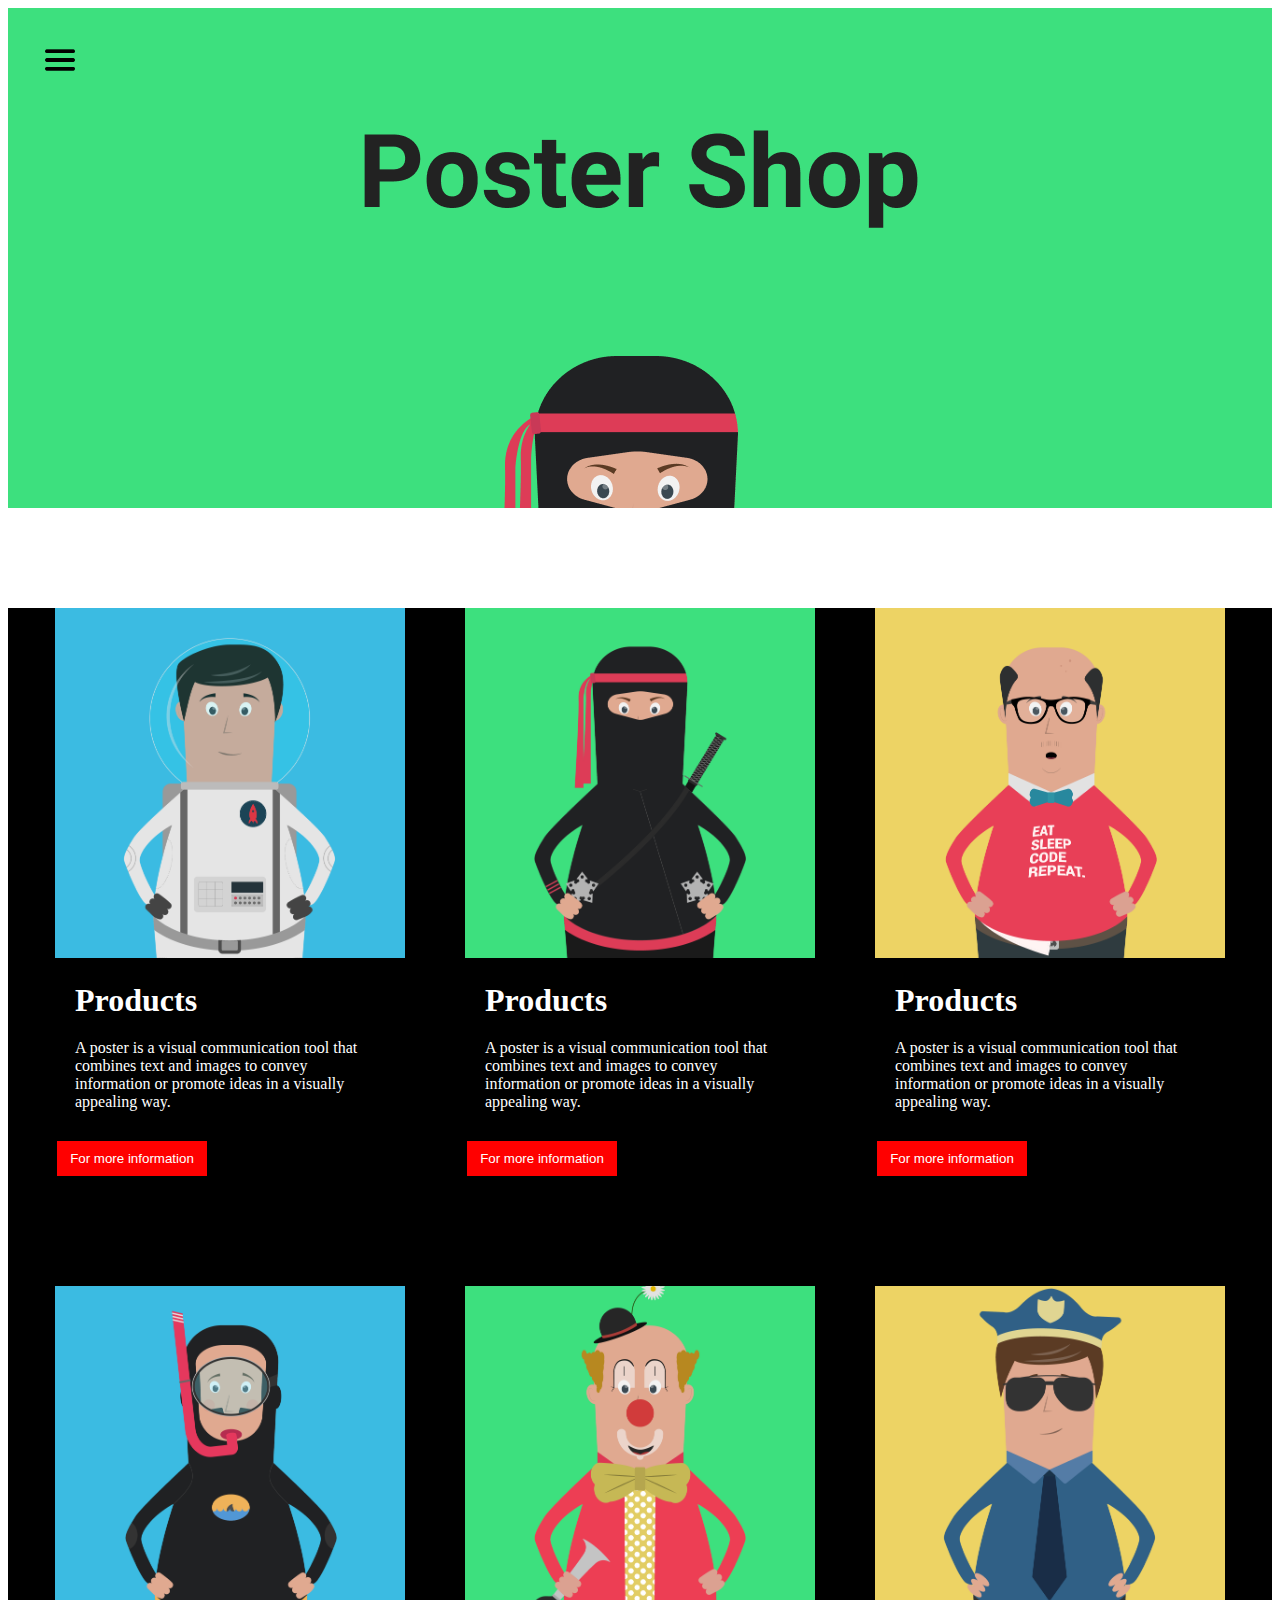
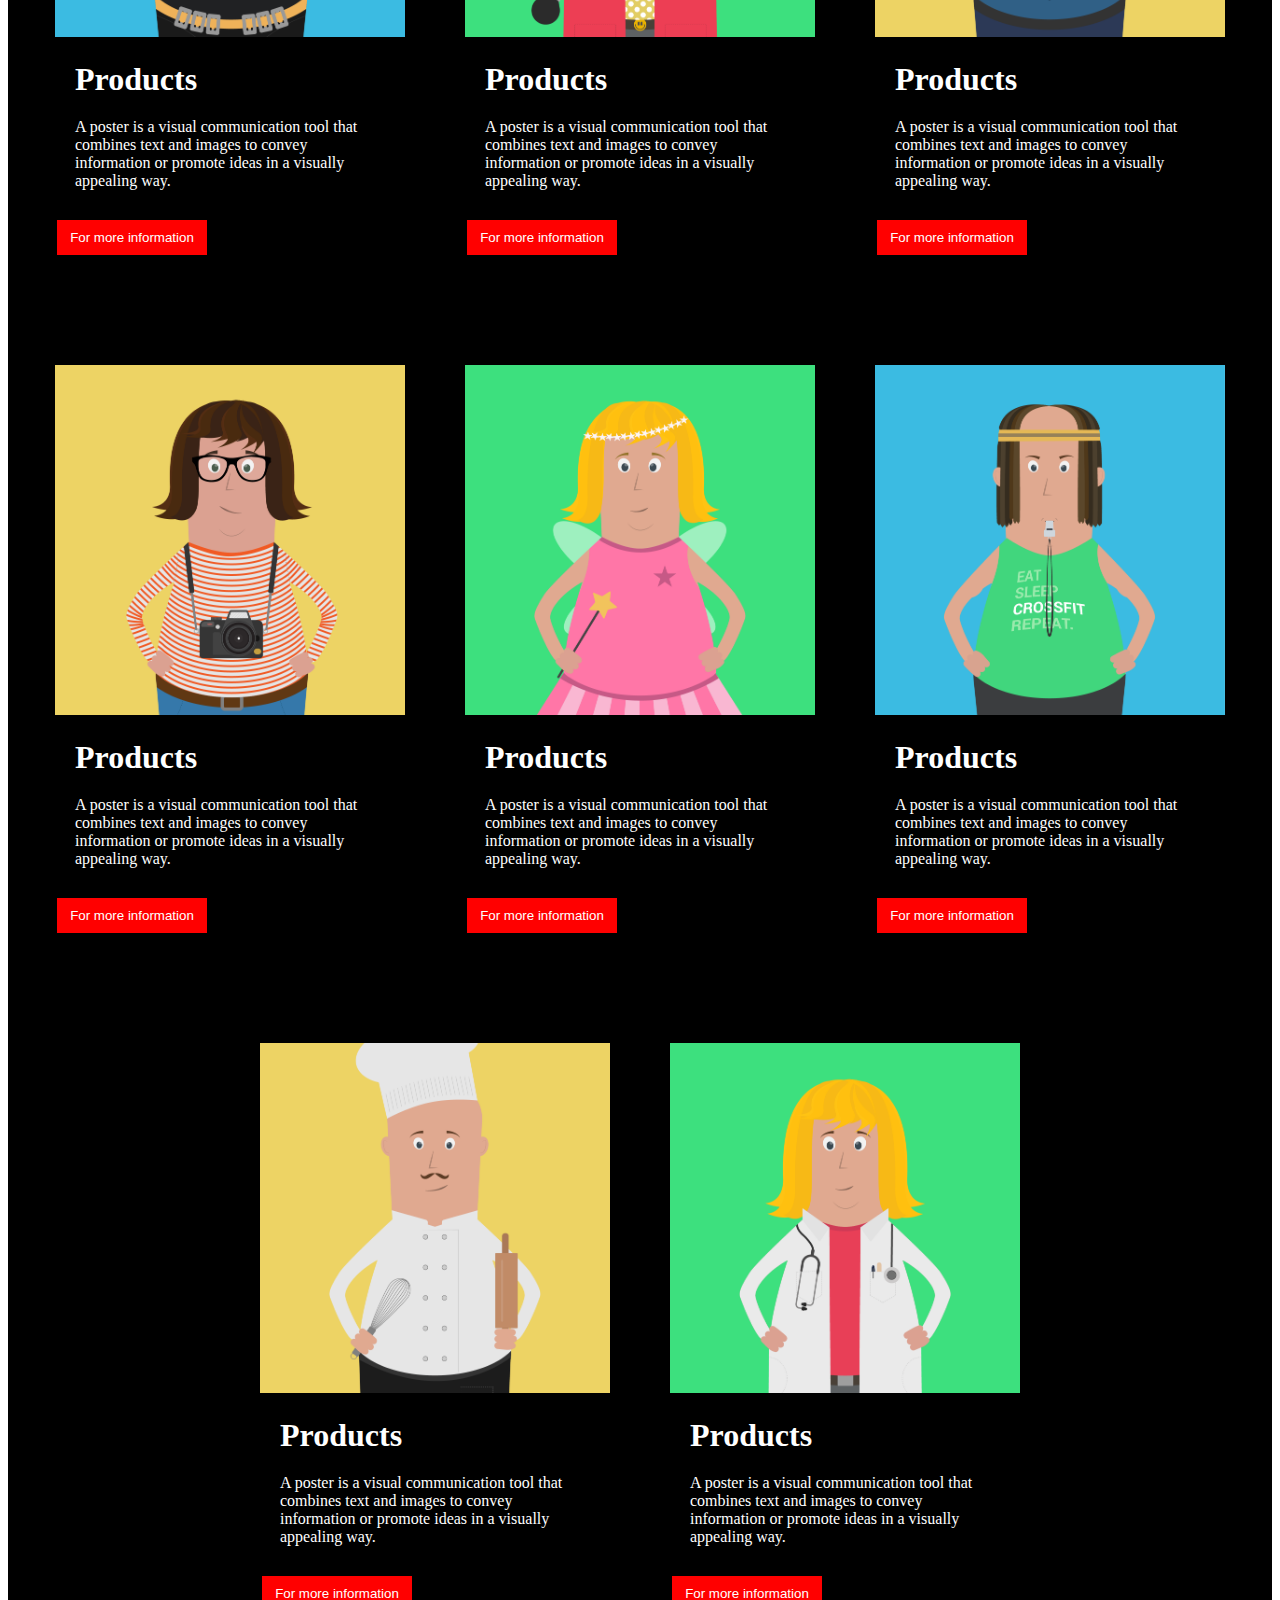
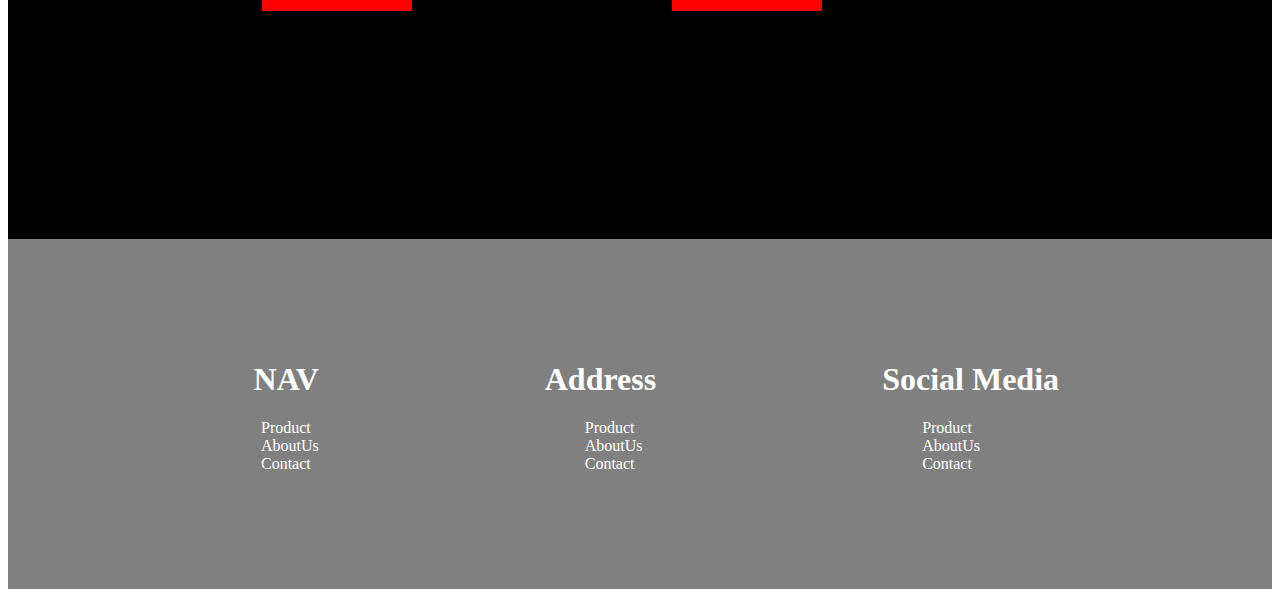
<file: index.html>
<!DOCTYPE html>
<html lang="en">
<head>
    <meta charset="UTF-8">
    <meta name="viewport" content="width=device-width, initial-scale=1.0">
    <title>Poster-Website</title>

    <link rel="icon" type="images/favicon" href="images/favicon.ico">
    <link rel="stylesheet" href="style.css">
</head>
<body>

    <header class="hero">
        <img class="nav-menu" src="images/menu.png" width="40px" alt="nav Menu">

    </header>
   
    <main class="main"> <!--This is the start of main section-->
          
        <section class="sub-main">

            <section  class="sub-container">

                <img src="images/char-1.png" alt="">
                <h1>Products</h1>
                <p>
                    A poster is a visual communication tool that combines 
                    text and images to convey information or promote 
                    ideas in a visually appealing way. 
                </p>
                <button>For more information</button>

            </section >


            <section  class="sub-container">
                <img src="images/char-2.png" alt="">

                <h1>Products</h1>
                <p>
                    A poster is a visual communication tool that combines 
                    text and images to convey information or promote 
                    ideas in a visually appealing way. 
                </p>
                <button>For more information</button>
            </section>


            <section  class="sub-container">
                <img src="images/char-3.png" alt="">

                <h1>Products</h1>
                <p>
                    A poster is a visual communication tool that combines 
                    text and images to convey information or promote 
                    ideas in a visually appealing way. 
                   
                </p>
                <button>For more information</button>
            </section>



            <section  class="sub-container">
                <img src="images/char-4.png" alt="">

                <h1>Products</h1>
                <p>
                    A poster is a visual communication tool that combines 
                    text and images to convey information or promote 
                    ideas in a visually appealing way. 
                   
                </p>
                <button>For more information</button>
            </section>


            <section  class="sub-container">
                <img src="images/char-5.png" alt="">

                <h1>Products</h1>
                <p>
                    A poster is a visual communication tool that combines 
                    text and images to convey information or promote 
                    ideas in a visually appealing way. 
                   
                </p>
                <button>For more information</button>
            </section>


            <section  class="sub-container">
                <img src="images/char-6.png" alt="">

                <h1>Products</h1>
                <p>
                    A poster is a visual communication tool that combines 
                    text and images to convey information or promote 
                    ideas in a visually appealing way. 
                   
                </p>
                <button>For more information</button>
            </section>


            <section  class="sub-container">
                <img src="images/char-7.png" alt="">

                <h1>Products</h1>
                <p>
                    A poster is a visual communication tool that combines 
                    text and images to convey information or promote 
                    ideas in a visually appealing way. 
                   
                </p>
                <button>For more information</button>
            </section>
            

            <section  class="sub-container">
                <img src="images/char-8.png" alt="">

                <h1>Products</h1>
                <p>
                    A poster is a visual communication tool that combines 
                    text and images to convey information or promote 
                    ideas in a visually appealing way. 
                   
                </p>
                <button>For more information</button>
            </section>



            <section  class="sub-container">
                <img src="images/char-9.png" alt="">

                <h1>Products</h1>
                <p>
                    A poster is a visual communication tool that combines 
                    text and images to convey information or promote 
                    ideas in a visually appealing way. 
                   
                </p>
                <button>For more information</button>
            </section>



            <section  class="sub-container">
                <img src="images/char-10.png" alt="">

                <h1>Products</h1>
                <p>
                    A poster is a visual communication tool that combines 
                    text and images to convey information or promote 
                    ideas in a visually appealing way. 
                   
                </p>
                <button>For more information</button>
            </section>


            <section  class="sub-container">
                <img src="images/char-11.png" alt="">

                <h1>Products</h1>
                <p>
                    A poster is a visual communication tool that combines 
                    text and images to convey information or promote 
                    ideas in a visually appealing way. 
                   
                </p>
                <button>For more information</button>
            </section>








         </section>> <!--end of main section-->


    </main>

    <!--Footer-->

    <footer class="main-footer">
        <section class="sub-footer">
            <header>
                <h1>NAV</h1>
            </header>
            <ul>
                <li>Product</li>
                <li>AboutUs</li>
                <li>Contact</li>

            </ul>
            
        </section>

        <section class="sub-footer">
            <header>
                <h1>Address</h1>
            </header>
            <ul>
                <li>Product</li>
                <li>AboutUs</li>
                <li>Contact</li>

            </ul>
            
        </section>

        <section class="sub-footer">
            <header>
                <h1>Social Media</h1>
            </header>
            <ul>
                <li>Product</li>
                <li>AboutUs</li>
                <li>Contact</li>

            </ul>
            
        </section>

    </footer>

    
</body>
</html>
</file>
<file: style.css>
/*Background of hero section*/
.hero{
    background-image: url(images/poster.png);
    background-position: bottom;
    height: 500px;
    position: relative;
    margin-bottom: 4rem;
}
.nav-menu{
    position: absolute;
    left: 2rem;
    top:2rem;

}


.main{
    background-color: black;
   
    
   
}

.sub-main{
    display: flex;
    justify-content: center;
    flex-wrap: wrap;
  
  
    margin: 100px 0;
   
}

.hero-section >img{
    background-size:cover;
    background-repeat: no-repeat;
    width: 100%;
    height: 100%;
    
}

.sub-container > img{
    width: 350px;
     
    
}

.sub-container{
    flex-direction: column;

  
    margin:0px 30px;
    padding: 0 0 100px 0;
    width:350px;
    color: rgb(0, 0, 0);
    
    

    color: white;

}

.sub-container > h1,p{
    margin: 20px 20px;
    text-align: left;
}
.sub-container > button{
    background-color: rgb(255, 0, 0);
    color: white;
    margin: 10px 2px;
    padding: 10px 10px;  
    border: 0;
    width: 150px;

    border-radius: 4px solid gray;
}

.main-footer{

    display: flex;
    justify-content: space-around;
    justify-items: center;

    background-color: gray;
    margin:0px 0px;
    padding: 100px;

    color: white;
 
}


 ul li{
    list-style: none;
    text-align: left;

}

ul li{
    text-align: left;
}
h1{
    text-align: right;
}
</file>
